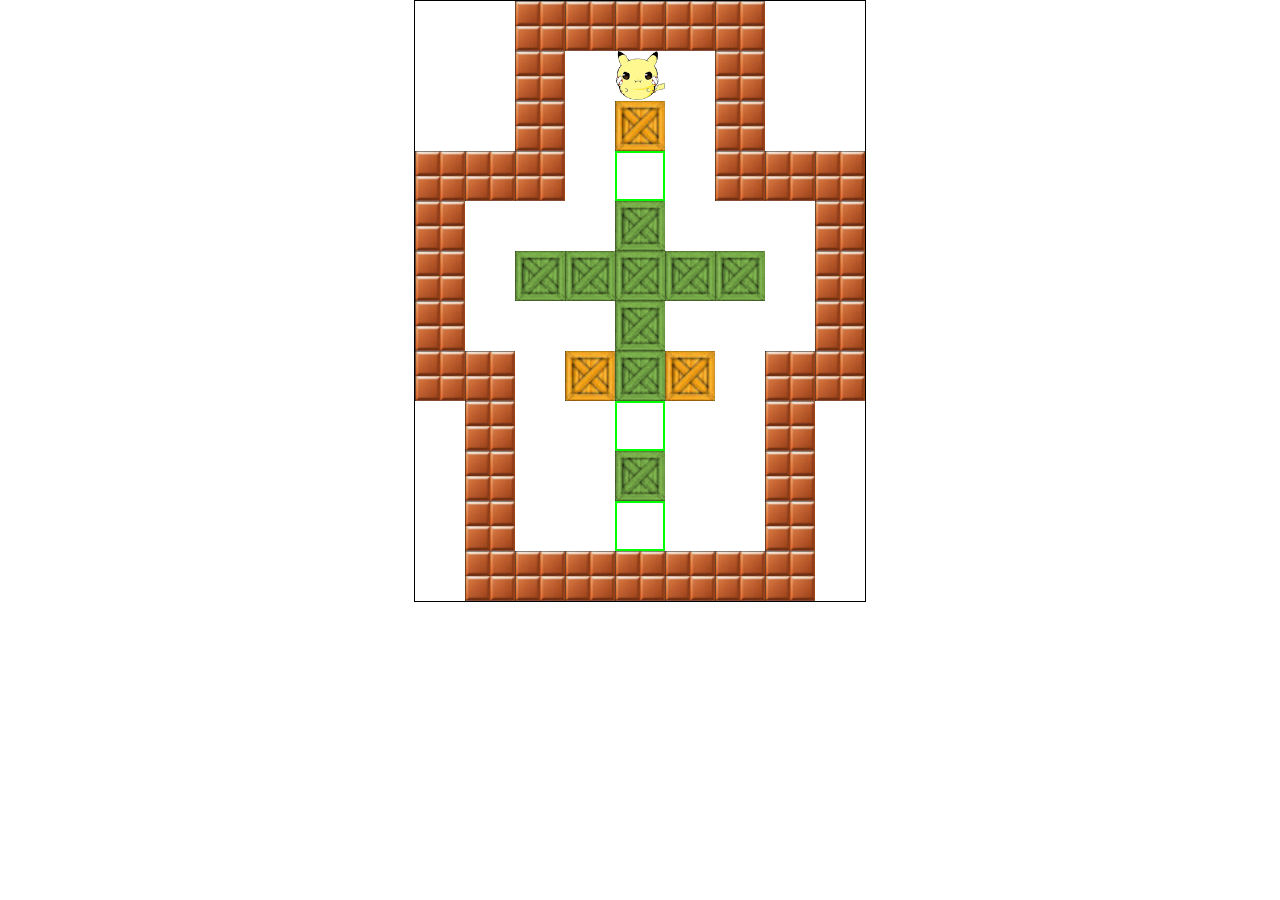
<file: ES6模块化练习/index.html>
<!DOCTYPE html>
<html lang="en">
<head>
    <meta charset="UTF-8">
    <meta http-equiv="X-UA-Compatible" content="IE=edge">
    <meta name="viewport" content="width=device-width, initial-scale=1.0">
    <title>Document</title>
</head>
<link rel="stylesheet" href="./static/css/index.css">
<body>
    <div class="wrapper">
        
    </div>
</body>
<script src="./static/js/index.js" type="module"></script>
</html>
</file>
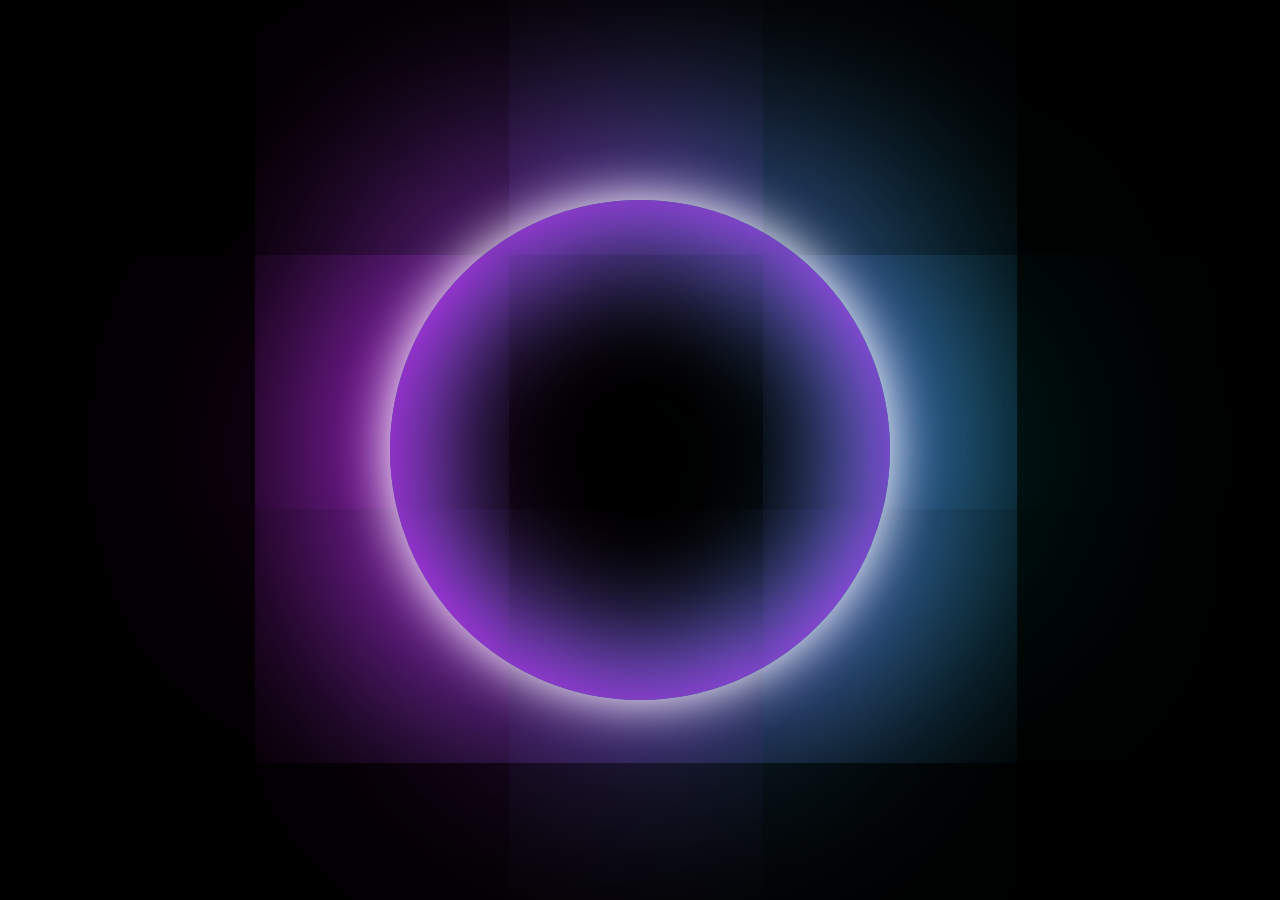
<file: shadow练习.html>
<!DOCTYPE html>
<html lang="en">
<head>
    <meta charset="UTF-8">
    <meta http-equiv="X-UA-Compatible" content="IE=edge">
    <meta name="viewport" content="width=device-width, initial-scale=1.0">
    <title>Document</title>
</head>
<style>
    *{
        margin: 0px;
        padding: 0px;
    }
    body{
        background-color:black;
    }
    div{
        position:absolute;
        top: calc(50% - 250px);/*calc中的数据运算之间不需要有空格间隔，不然会失效*/
        left: calc(50% - 250px);
        width: 500px;
        height: 500px;
        border-radius: 50%;
        box-shadow: 0px 0px 50px 2px #fff,
                    -50px 0px 500px rgb(247, 0, 255),
                    inset 10px 0px 150px rgb(247, 0, 255),
                    50px 0px 500px rgb(0, 247, 255),
                    inset -10px 0px 150px rgb(0, 247, 255);

    }
</style>
<body>
    <div></div>
</body>
</html>
</file>
<file: ES6模块化练习/static/css/index.css>
body{
    margin: 0px;
    padding: 0px;
}
.wrapper{
    position: relative;
    margin: 0 auto;
    /* 宽度有js设置，水平居中 */
}
.basic{
    position: absolute;
    width: 50px;
    height: 50px;
    background-size: 100% 100%;
    /* 具体使用哪张背景图有js决定 */
}
.wrapper .box{
    background-image: url("../img/box.png");
}
.wrapper .player{
    background-image: url("../img/player.png");
}
.wrapper .wall{
    background-image: url("../img/wall.jpg");
}
.wrapper .rightBox{
    background-image: url("../img/over_box.png");
}
.wrapper .correctSpace{
    border: 2px solid #0f0;
    box-sizing: border-box;
}
</file>
